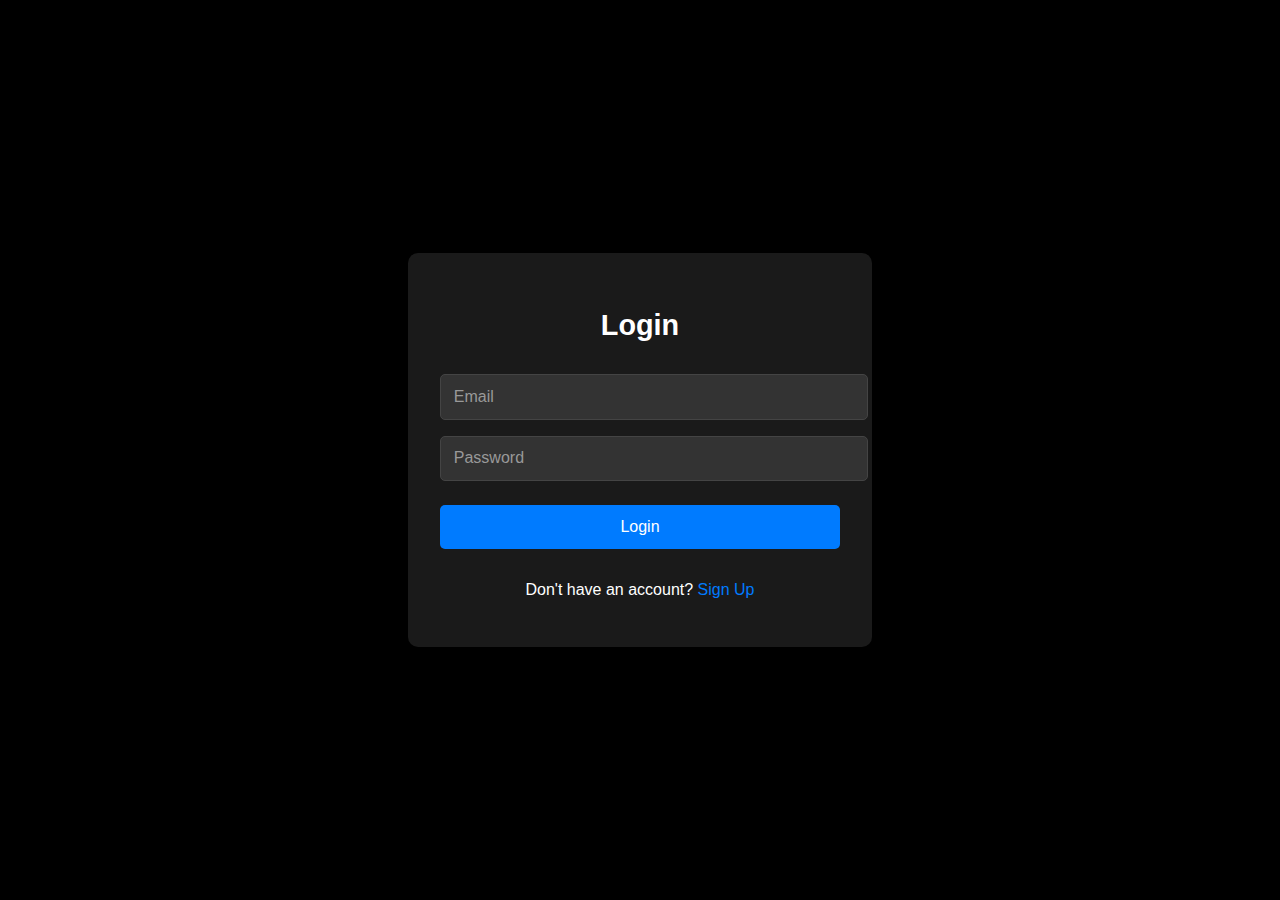
<file: static/login and signup page.html>
<!DOCTYPE html>
<html lang="en">
<head>
  <meta charset="UTF-8">
  <meta name="viewport" content="width=device-width, initial-scale=1.0">
  <title>OCR Login & Signup</title>
  <link rel="stylesheet" href="styles_2.css">
</head>
<body>
  <div class="container">
    <!-- Login Form -->
    <div class="form-container" id="login-form">
      <h2>Login</h2>
      <form id="login" action="/login" method="POST">
        <input type="email" id="login-email" name="email" placeholder="Email" required>
        <input type="password" id="login-password" name="password" placeholder="Password" required>
        <button type="submit">Login</button>
      </form>
      <p>Don't have an account? <a href="#" id="show-signup">Sign Up</a></p>
    </div>

    <!-- Signup Form -->
    <div class="form-container" id="signup-form" style="display: none;">
      <h2>Sign Up</h2>
      <form id="signup" action="/signup" method="POST">
        <input type="text" id="signup-name" name="name" placeholder="Full Name" required>
        <input type="email" id="signup-email" name="email" placeholder="Email" required>
        <input type="password" id="signup-password" name="password" placeholder="Password" required>
        <div class="password-strength">
          <span id="strength-text">Password Strength: </span>
          <span id="strength-indicator"></span>
        </div>
        <button type="submit">Sign Up</button>
      </form>
      <p>Already have an account? <a href="#" id="show-login">Login</a></p>
    </div>
  </div>

  <script src="script.js"></script>
</body>
</html>
</file>
<file: static/styles_2.css>
/* General Styles */
body {
    font-family: "Mulish", sans-serif;
    background-color: #000;
    color: #fff;
    display: flex;
    justify-content: center;
    align-items: center;
    height: 100vh;
    margin: 0;
  }
  
  .container {
    background-color: #1a1a1a;
    padding: 2rem;
    border-radius: 10px;
    box-shadow: 0 4px 10px rgba(0, 0, 0, 0.5);
    width: 90%;
    max-width: 400px;
    text-align: center;
  }
  
  h2 {
    margin-bottom: 1.5rem;
    font-size: 1.8rem;
  }
  
  input {
    width: 100%;
    padding: 0.8rem;
    margin: 0.5rem 0;
    border: 1px solid #444;
    border-radius: 5px;
    background-color: #333;
    color: #fff;
    font-size: 1rem;
  }
  
  input::placeholder {
    color: #999;
  }
  
  button {
    width: 100%;
    padding: 0.8rem;
    margin: 1rem 0;
    border: none;
    border-radius: 5px;
    background-color: #007bff;
    color: #fff;
    font-size: 1rem;
    cursor: pointer;
  }
  
  button:hover {
    background-color: #0056b3;
  }
  
  a {
    color: #007bff;
    text-decoration: none;
  }
  
  a:hover {
    text-decoration: underline;
  }
  
  .password-strength {
    margin: 0.5rem 0;
    font-size: 0.9rem;
  }
  
  #strength-indicator {
    font-weight: bold;
  }
  
  /* Responsive Design */
  @media (max-width: 600px) {
    .container {
      padding: 1rem;
    }
  
    h2 {
      font-size: 1.5rem;
    }
  
    input, button {
      padding: 0.7rem;
    }
  }
</file>
